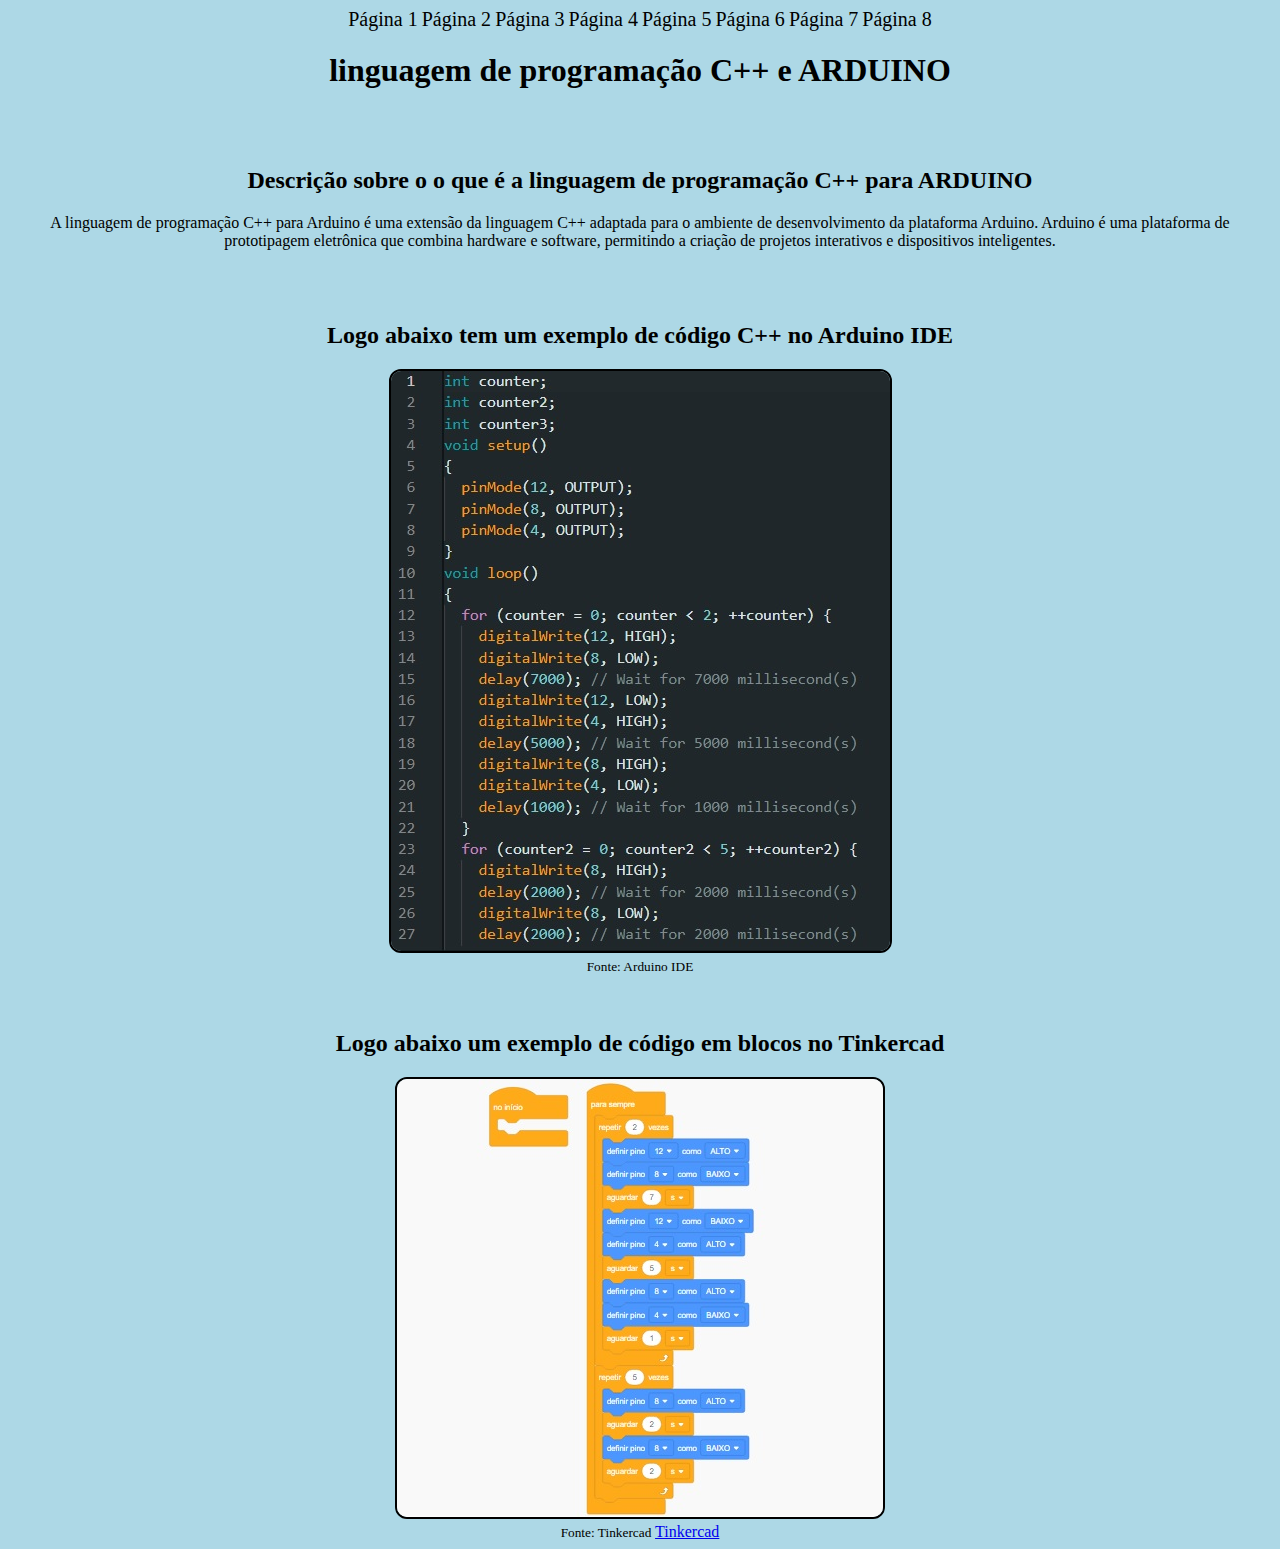
<file: index.html>
<!DOCTYPE html>
<html lang="pt-BR">
<head>
    <meta charset="UTF-8">
    <meta name="viewport" content="width=device-width, initial-scale=1.0">
    <link rel="stylesheet" href="style.css">
    <title>Página 1</title>
</head>
<body>
    <nav>
        <a href="./index.html">Página 1</a>
        <a href="./tinkercad.html">Página 2</a>
        <a href="./arduino.html">Página 3</a>
        <a href="./semafaroduplo.html">Página 4</a>
        <a href="./semafaroduploarduino.html">Página 5</a>
        <a href="./contadorcrescente.html">Página 6</a>
        <a href="./contadordecrescente.html">Página 7</a>
        <a href="./contadorsemaforoduplo.html">Página 8</a>
    </nav>
    <h1>linguagem de programação C++ e ARDUINO</h1>
    <br>
    <br>
    <h2>Descrição sobre o o que é a linguagem de programação C++ para ARDUINO</h2>
    <p>A linguagem de programação C++ para Arduino é uma extensão da linguagem C++ adaptada para o ambiente de desenvolvimento da plataforma Arduino. Arduino é uma plataforma de prototipagem eletrônica que combina hardware e software, permitindo a criação de projetos interativos e dispositivos inteligentes.</p>
    <br>
    <br>
    <h2>Logo abaixo tem um exemplo de código C++ no Arduino IDE</h2>
    <div>
        <img src="codigoc++noarduino.jpg" alt="imagem de um codigo c++ no arduino">
        <br>
        <small>Fonte: Arduino IDE</small>
    </div>
    <br>
    <br>
    <h2>Logo abaixo um exemplo de código em blocos no Tinkercad</h2>
    <div>
        <img src="codigoembloco.jpg" alt="imagem de um codio em formato de bloco no tinkercad">
        <br>
        <small>Fonte: Tinkercad</small>
        <a href="https://www.tinkercad.com/things/iuxQesx5mZq-glorious-maimu-bruticus/editel?returnTo=https%3A%2F%2Fwww.tinkercad.com%2Fdashboard">Tinkercad</a>
    </div>
</body>
</html>
</file>
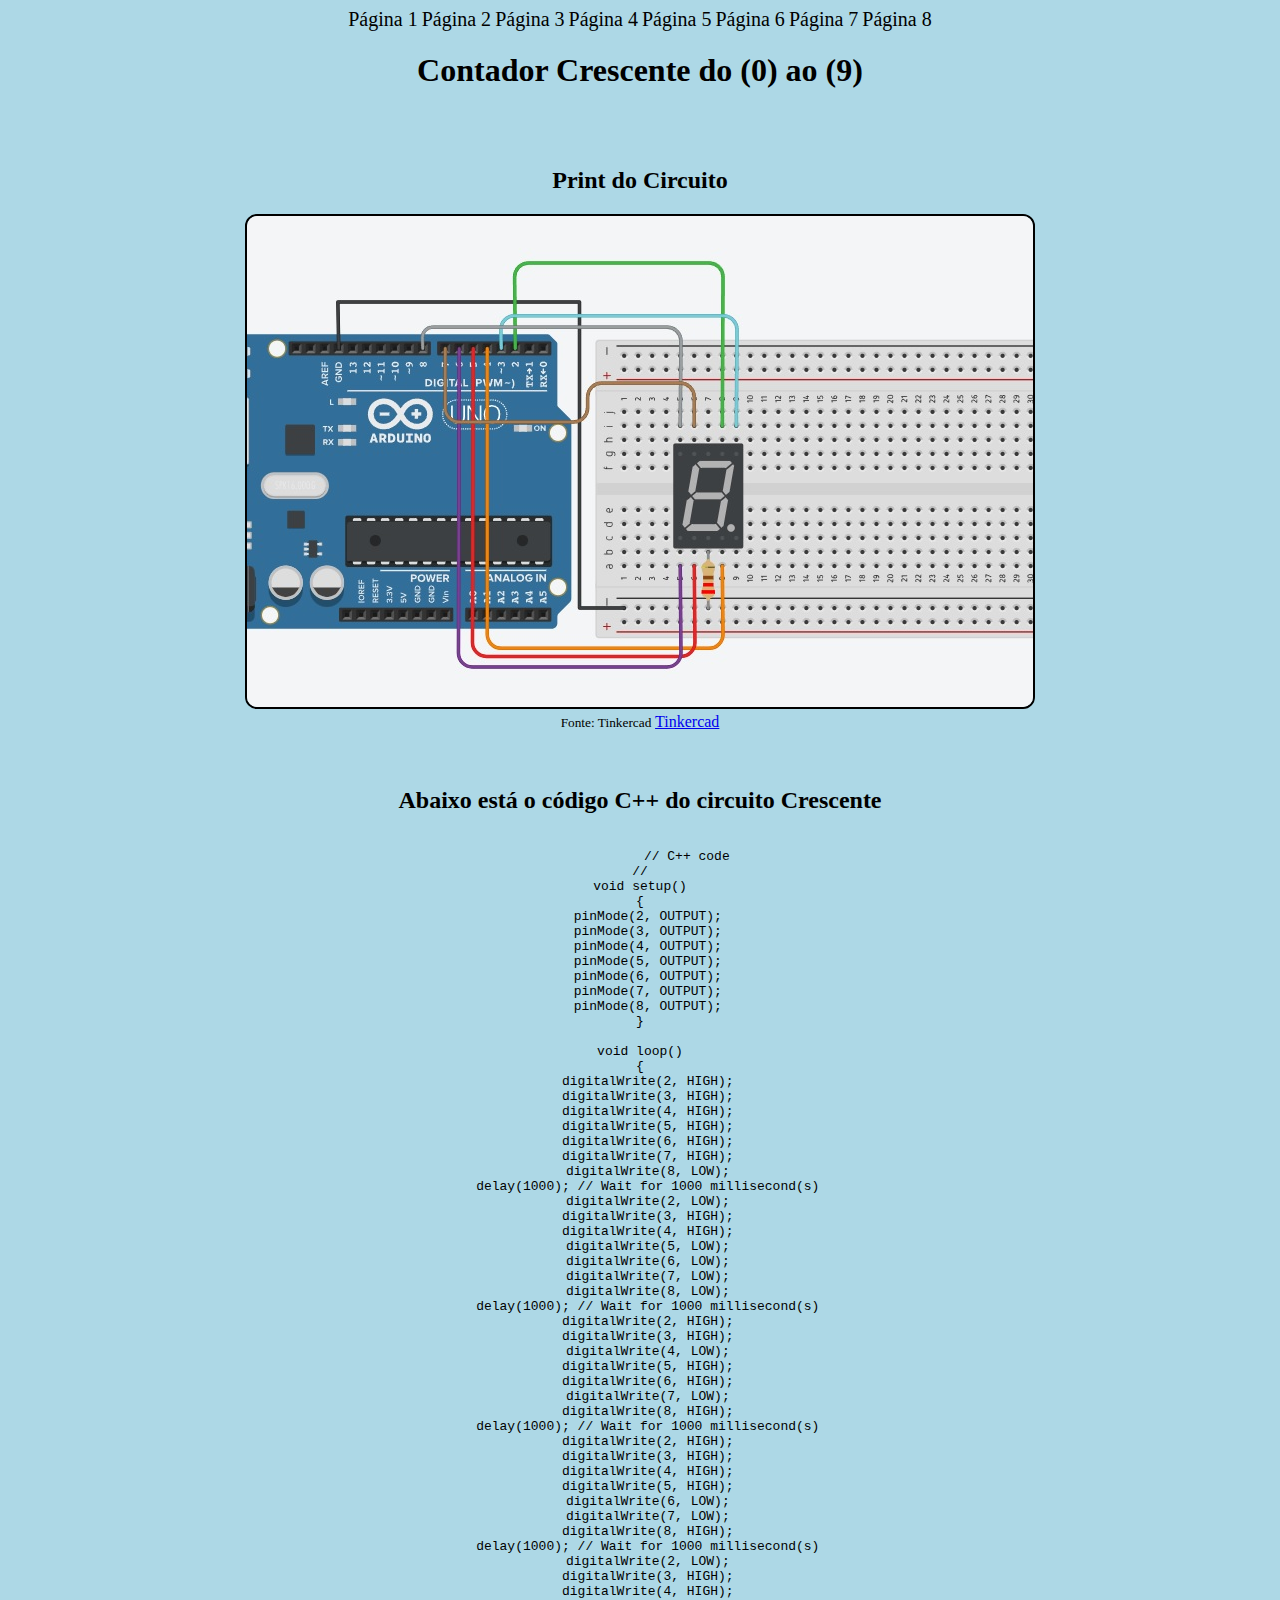
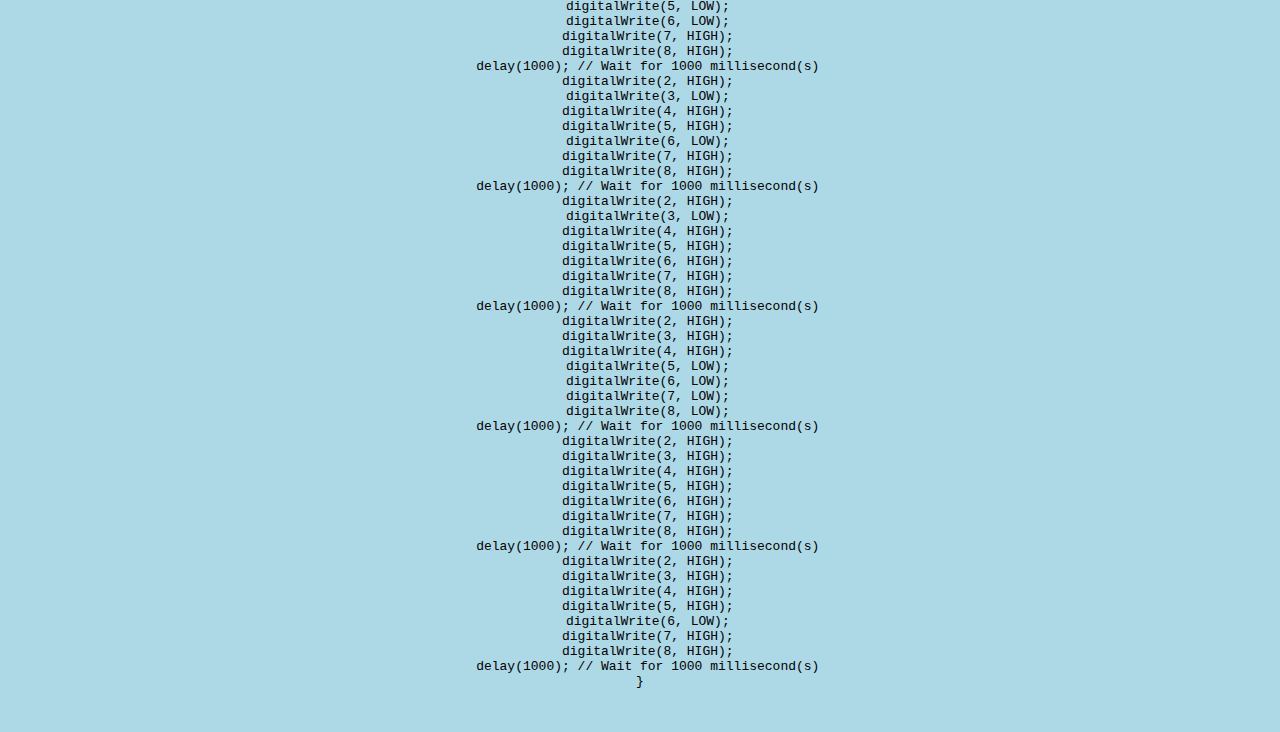
<file: contadorcrescente.html>
<!DOCTYPE html>
<html lang="pt-BR">
<head>
    <meta charset="UTF-8">
    <meta name="viewport" content="width=device-width, initial-scale=1.0">
    <link rel="stylesheet" href="style.css">
    <title>Página 6</title>
</head>
<body>
    <nav>
        <a href="./index.html">Página 1</a>
        <a href="./tinkercad.html">Página 2</a>
        <a href="./arduino.html">Página 3</a>
        <a href="./semafaroduplo.html">Página 4</a>
        <a href="./semafaroduploarduino.html">Página 5</a>
        <a href="./contadorcrescente.html">Página 6</a>
        <a href="./contadordecrescente.html">Página 7</a>
        <a href="./contadorsemaforoduplo.html">Página 8</a>
    </nav>
    <h1>Contador Crescente do (0) ao (9)</h1>
    <br>
    <br>
    <h2>Print do Circuito</h2>
    <div>
        <img src="circuitocrescente.jpg" alt="imagem do circuito Crescente">
        <br>
        <small>Fonte: Tinkercad</small>
        <a href="https://www.tinkercad.com/things/bMoLBHEgnsJ-contador-do-1-ao-9-/editel?returnTo=https%3A%2F%2Fwww.tinkercad.com%2Fdashboard%2Fdesigns%2Fcircuits">Tinkercad</a>
    </div>
    <br>
    <br>
    <h2>Abaixo está o código C++ do circuito Crescente</h2>
    <pre>
        <code>
            // C++ code
//
void setup()
{
  pinMode(2, OUTPUT);
  pinMode(3, OUTPUT);
  pinMode(4, OUTPUT);
  pinMode(5, OUTPUT);
  pinMode(6, OUTPUT);
  pinMode(7, OUTPUT);
  pinMode(8, OUTPUT);
}

void loop()
{
  digitalWrite(2, HIGH);
  digitalWrite(3, HIGH);
  digitalWrite(4, HIGH);
  digitalWrite(5, HIGH);
  digitalWrite(6, HIGH);
  digitalWrite(7, HIGH);
  digitalWrite(8, LOW);
  delay(1000); // Wait for 1000 millisecond(s)
  digitalWrite(2, LOW);
  digitalWrite(3, HIGH);
  digitalWrite(4, HIGH);
  digitalWrite(5, LOW);
  digitalWrite(6, LOW);
  digitalWrite(7, LOW);
  digitalWrite(8, LOW);
  delay(1000); // Wait for 1000 millisecond(s)
  digitalWrite(2, HIGH);
  digitalWrite(3, HIGH);
  digitalWrite(4, LOW);
  digitalWrite(5, HIGH);
  digitalWrite(6, HIGH);
  digitalWrite(7, LOW);
  digitalWrite(8, HIGH);
  delay(1000); // Wait for 1000 millisecond(s)
  digitalWrite(2, HIGH);
  digitalWrite(3, HIGH);
  digitalWrite(4, HIGH);
  digitalWrite(5, HIGH);
  digitalWrite(6, LOW);
  digitalWrite(7, LOW);
  digitalWrite(8, HIGH);
  delay(1000); // Wait for 1000 millisecond(s)
  digitalWrite(2, LOW);
  digitalWrite(3, HIGH);
  digitalWrite(4, HIGH);
  digitalWrite(5, LOW);
  digitalWrite(6, LOW);
  digitalWrite(7, HIGH);
  digitalWrite(8, HIGH);
  delay(1000); // Wait for 1000 millisecond(s)
  digitalWrite(2, HIGH);
  digitalWrite(3, LOW);
  digitalWrite(4, HIGH);
  digitalWrite(5, HIGH);
  digitalWrite(6, LOW);
  digitalWrite(7, HIGH);
  digitalWrite(8, HIGH);
  delay(1000); // Wait for 1000 millisecond(s)
  digitalWrite(2, HIGH);
  digitalWrite(3, LOW);
  digitalWrite(4, HIGH);
  digitalWrite(5, HIGH);
  digitalWrite(6, HIGH);
  digitalWrite(7, HIGH);
  digitalWrite(8, HIGH);
  delay(1000); // Wait for 1000 millisecond(s)
  digitalWrite(2, HIGH);
  digitalWrite(3, HIGH);
  digitalWrite(4, HIGH);
  digitalWrite(5, LOW);
  digitalWrite(6, LOW);
  digitalWrite(7, LOW);
  digitalWrite(8, LOW);
  delay(1000); // Wait for 1000 millisecond(s)
  digitalWrite(2, HIGH);
  digitalWrite(3, HIGH);
  digitalWrite(4, HIGH);
  digitalWrite(5, HIGH);
  digitalWrite(6, HIGH);
  digitalWrite(7, HIGH);
  digitalWrite(8, HIGH);
  delay(1000); // Wait for 1000 millisecond(s)
  digitalWrite(2, HIGH);
  digitalWrite(3, HIGH);
  digitalWrite(4, HIGH);
  digitalWrite(5, HIGH);
  digitalWrite(6, LOW);
  digitalWrite(7, HIGH);
  digitalWrite(8, HIGH);
  delay(1000); // Wait for 1000 millisecond(s)
}
        </code>
    </pre>
    
</body>
</html>
</file>
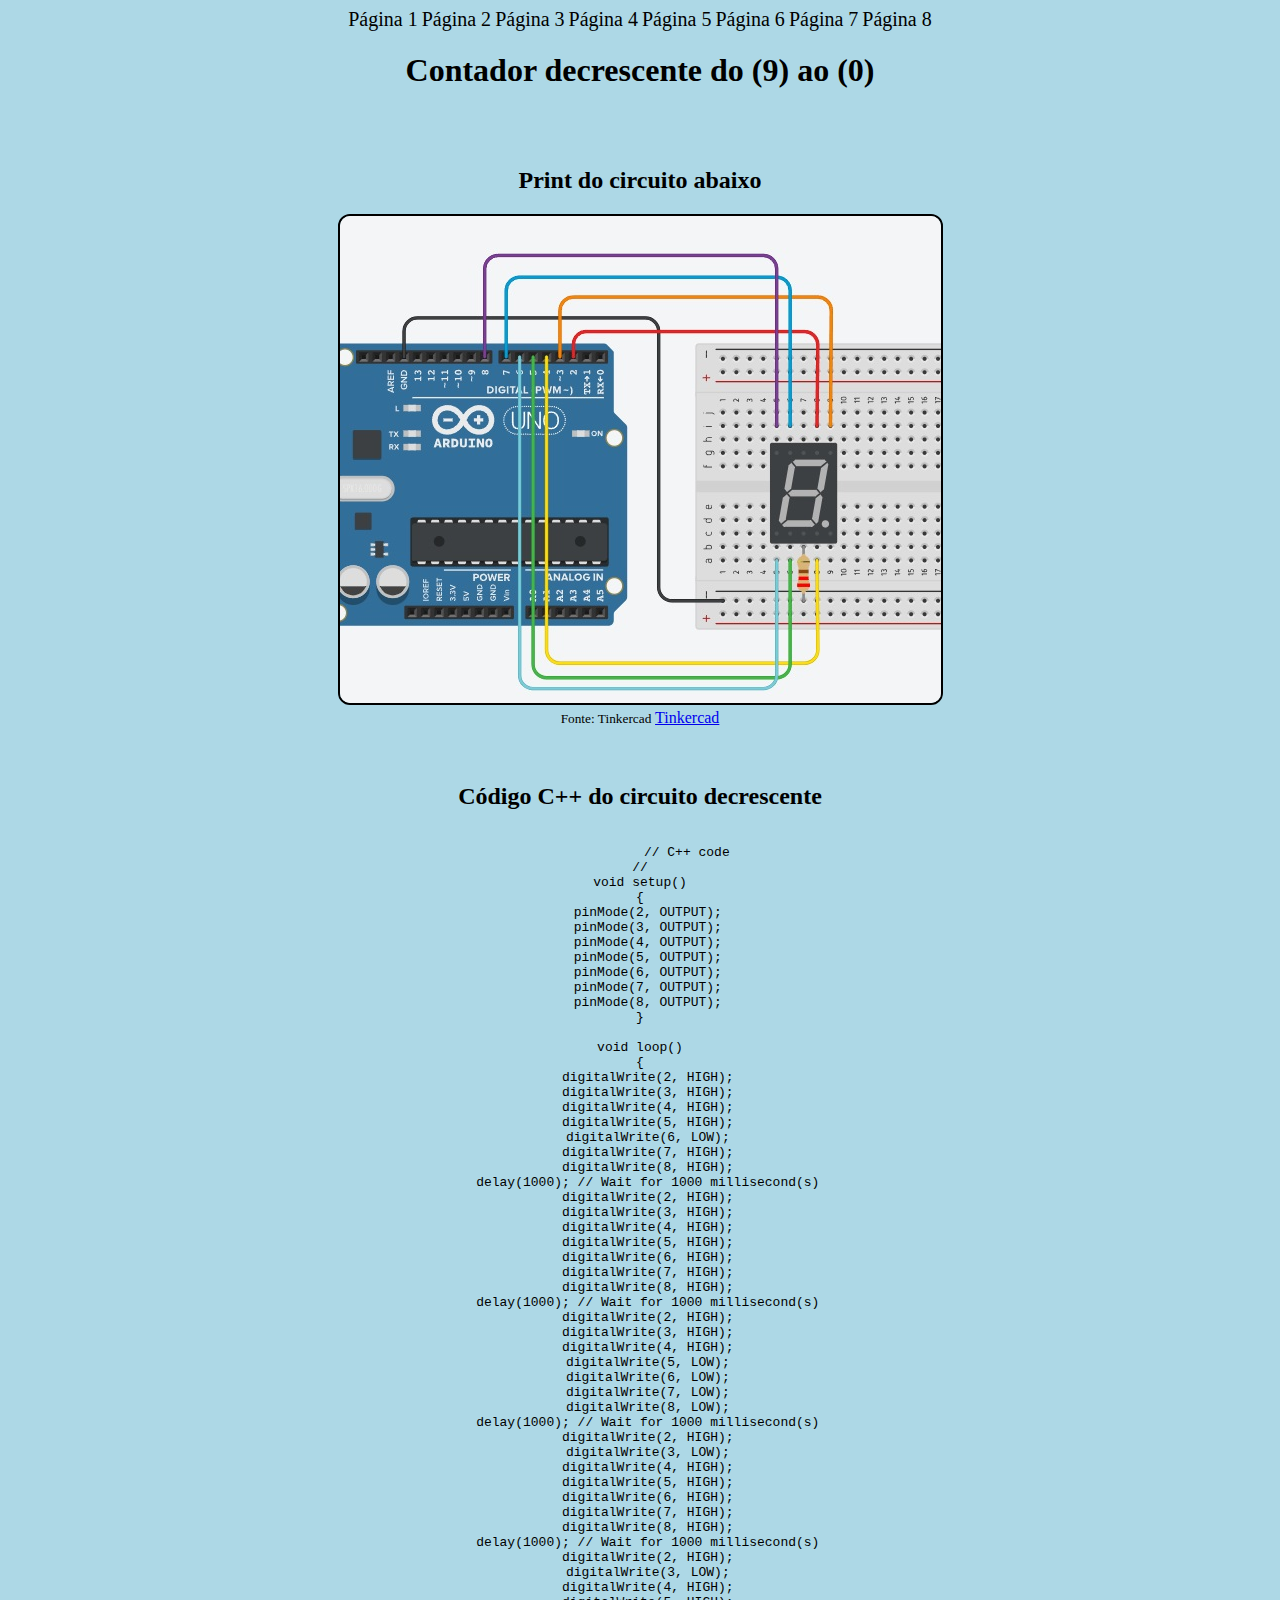
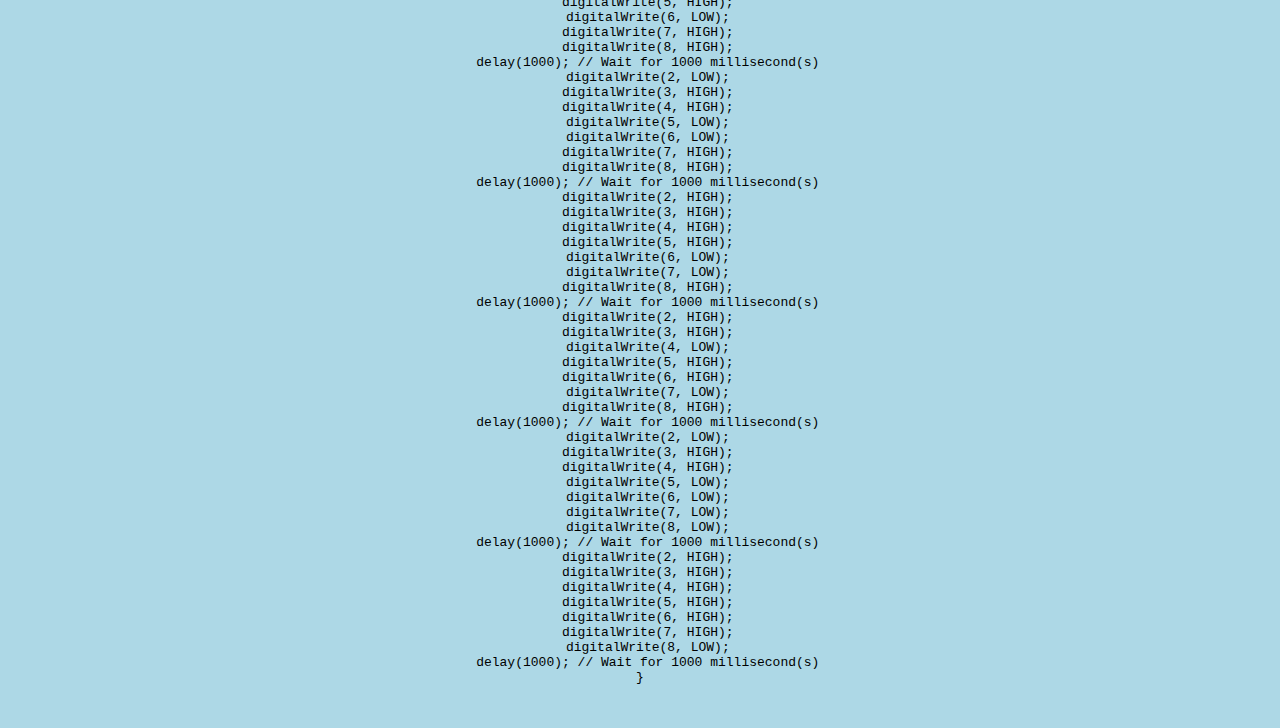
<file: contadordecrescente.html>
<!DOCTYPE html>
<html lang="pt-BR">
<head>
    <meta charset="UTF-8">
    <meta name="viewport" content="width=device-width, initial-scale=1.0">
    <link rel="stylesheet" href="style.css">
    <title>Página 7</title>
</head>
<body>
    <nav>
        <a href="./index.html">Página 1</a>
        <a href="./tinkercad.html">Página 2</a>
        <a href="./arduino.html">Página 3</a>
        <a href="./semafaroduplo.html">Página 4</a>
        <a href="./semafaroduploarduino.html">Página 5</a>
        <a href="./contadorcrescente.html">Página 6</a>
        <a href="./contadordecrescente.html">Página 7</a>
        <a href="./contadorsemaforoduplo.html">Página 8</a>
    </nav>
    <h1>Contador decrescente do (9) ao (0)</h1>
    <br>
    <br>
    <h2>Print do circuito abaixo</h2>
    <div>
        <img src="circuitodecrescente.jpg" alt="imagem do circuito decrescente">
        <br>
        <small>Fonte: Tinkercad</small>
        <a href="https://www.tinkercad.com/things/8UF1cisC2hP-contador-do-9-ao-1/editel?returnTo=https%3A%2F%2Fwww.tinkercad.com%2Fdashboard%2Fdesigns%2Fcircuits">Tinkercad</a>
    </div>
    <br>
    <br>
    <h2>Código C++ do circuito decrescente</h2>
    <pre>
        <code>
            // C++ code
//
void setup()
{
  pinMode(2, OUTPUT);
  pinMode(3, OUTPUT);
  pinMode(4, OUTPUT);
  pinMode(5, OUTPUT);
  pinMode(6, OUTPUT);
  pinMode(7, OUTPUT);
  pinMode(8, OUTPUT);
}

void loop()
{
  digitalWrite(2, HIGH);
  digitalWrite(3, HIGH);
  digitalWrite(4, HIGH);
  digitalWrite(5, HIGH);
  digitalWrite(6, LOW);
  digitalWrite(7, HIGH);
  digitalWrite(8, HIGH);
  delay(1000); // Wait for 1000 millisecond(s)
  digitalWrite(2, HIGH);
  digitalWrite(3, HIGH);
  digitalWrite(4, HIGH);
  digitalWrite(5, HIGH);
  digitalWrite(6, HIGH);
  digitalWrite(7, HIGH);
  digitalWrite(8, HIGH);
  delay(1000); // Wait for 1000 millisecond(s)
  digitalWrite(2, HIGH);
  digitalWrite(3, HIGH);
  digitalWrite(4, HIGH);
  digitalWrite(5, LOW);
  digitalWrite(6, LOW);
  digitalWrite(7, LOW);
  digitalWrite(8, LOW);
  delay(1000); // Wait for 1000 millisecond(s)
  digitalWrite(2, HIGH);
  digitalWrite(3, LOW);
  digitalWrite(4, HIGH);
  digitalWrite(5, HIGH);
  digitalWrite(6, HIGH);
  digitalWrite(7, HIGH);
  digitalWrite(8, HIGH);
  delay(1000); // Wait for 1000 millisecond(s)
  digitalWrite(2, HIGH);
  digitalWrite(3, LOW);
  digitalWrite(4, HIGH);
  digitalWrite(5, HIGH);
  digitalWrite(6, LOW);
  digitalWrite(7, HIGH);
  digitalWrite(8, HIGH);
  delay(1000); // Wait for 1000 millisecond(s)
  digitalWrite(2, LOW);
  digitalWrite(3, HIGH);
  digitalWrite(4, HIGH);
  digitalWrite(5, LOW);
  digitalWrite(6, LOW);
  digitalWrite(7, HIGH);
  digitalWrite(8, HIGH);
  delay(1000); // Wait for 1000 millisecond(s)
  digitalWrite(2, HIGH);
  digitalWrite(3, HIGH);
  digitalWrite(4, HIGH);
  digitalWrite(5, HIGH);
  digitalWrite(6, LOW);
  digitalWrite(7, LOW);
  digitalWrite(8, HIGH);
  delay(1000); // Wait for 1000 millisecond(s)
  digitalWrite(2, HIGH);
  digitalWrite(3, HIGH);
  digitalWrite(4, LOW);
  digitalWrite(5, HIGH);
  digitalWrite(6, HIGH);
  digitalWrite(7, LOW);
  digitalWrite(8, HIGH);
  delay(1000); // Wait for 1000 millisecond(s)
  digitalWrite(2, LOW);
  digitalWrite(3, HIGH);
  digitalWrite(4, HIGH);
  digitalWrite(5, LOW);
  digitalWrite(6, LOW);
  digitalWrite(7, LOW);
  digitalWrite(8, LOW);
  delay(1000); // Wait for 1000 millisecond(s)
  digitalWrite(2, HIGH);
  digitalWrite(3, HIGH);
  digitalWrite(4, HIGH);
  digitalWrite(5, HIGH);
  digitalWrite(6, HIGH);
  digitalWrite(7, HIGH);
  digitalWrite(8, LOW);
  delay(1000); // Wait for 1000 millisecond(s)
}
        </code>
    </pre>
</body>
</html>
</file>
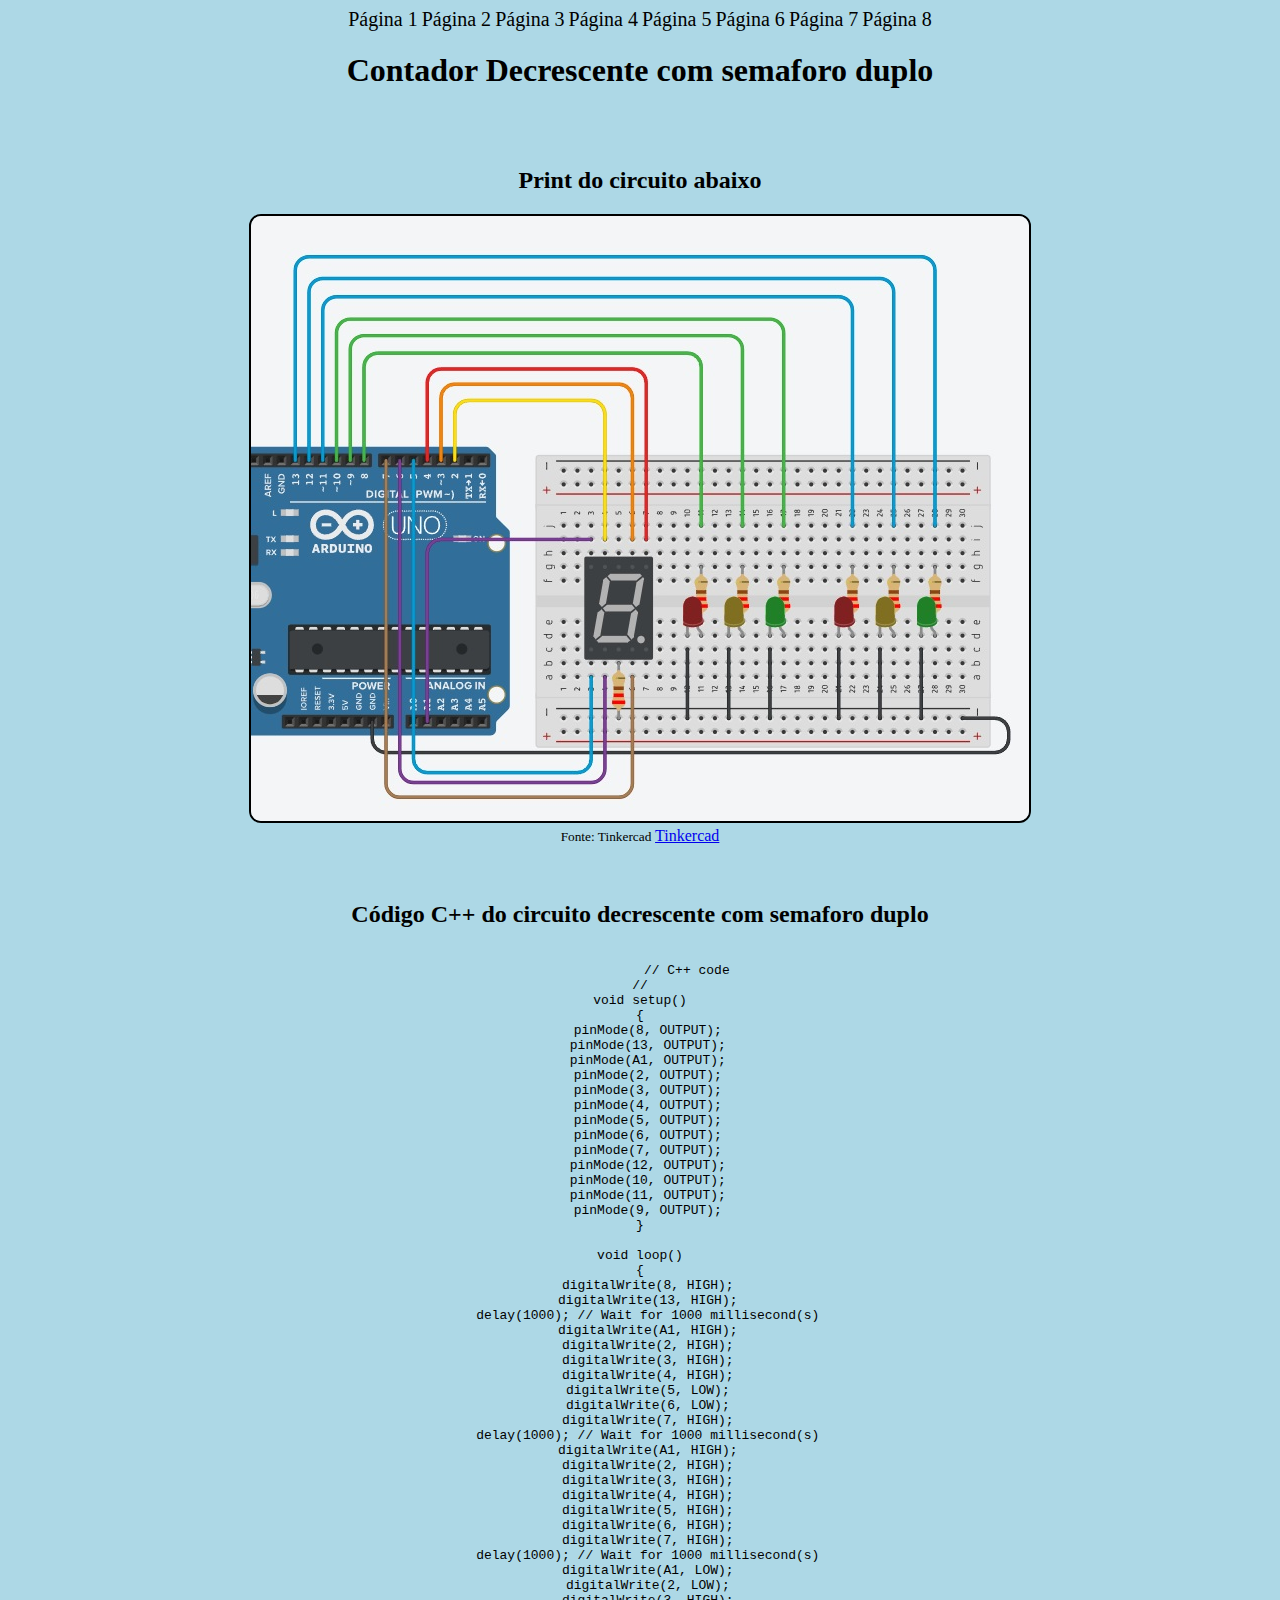
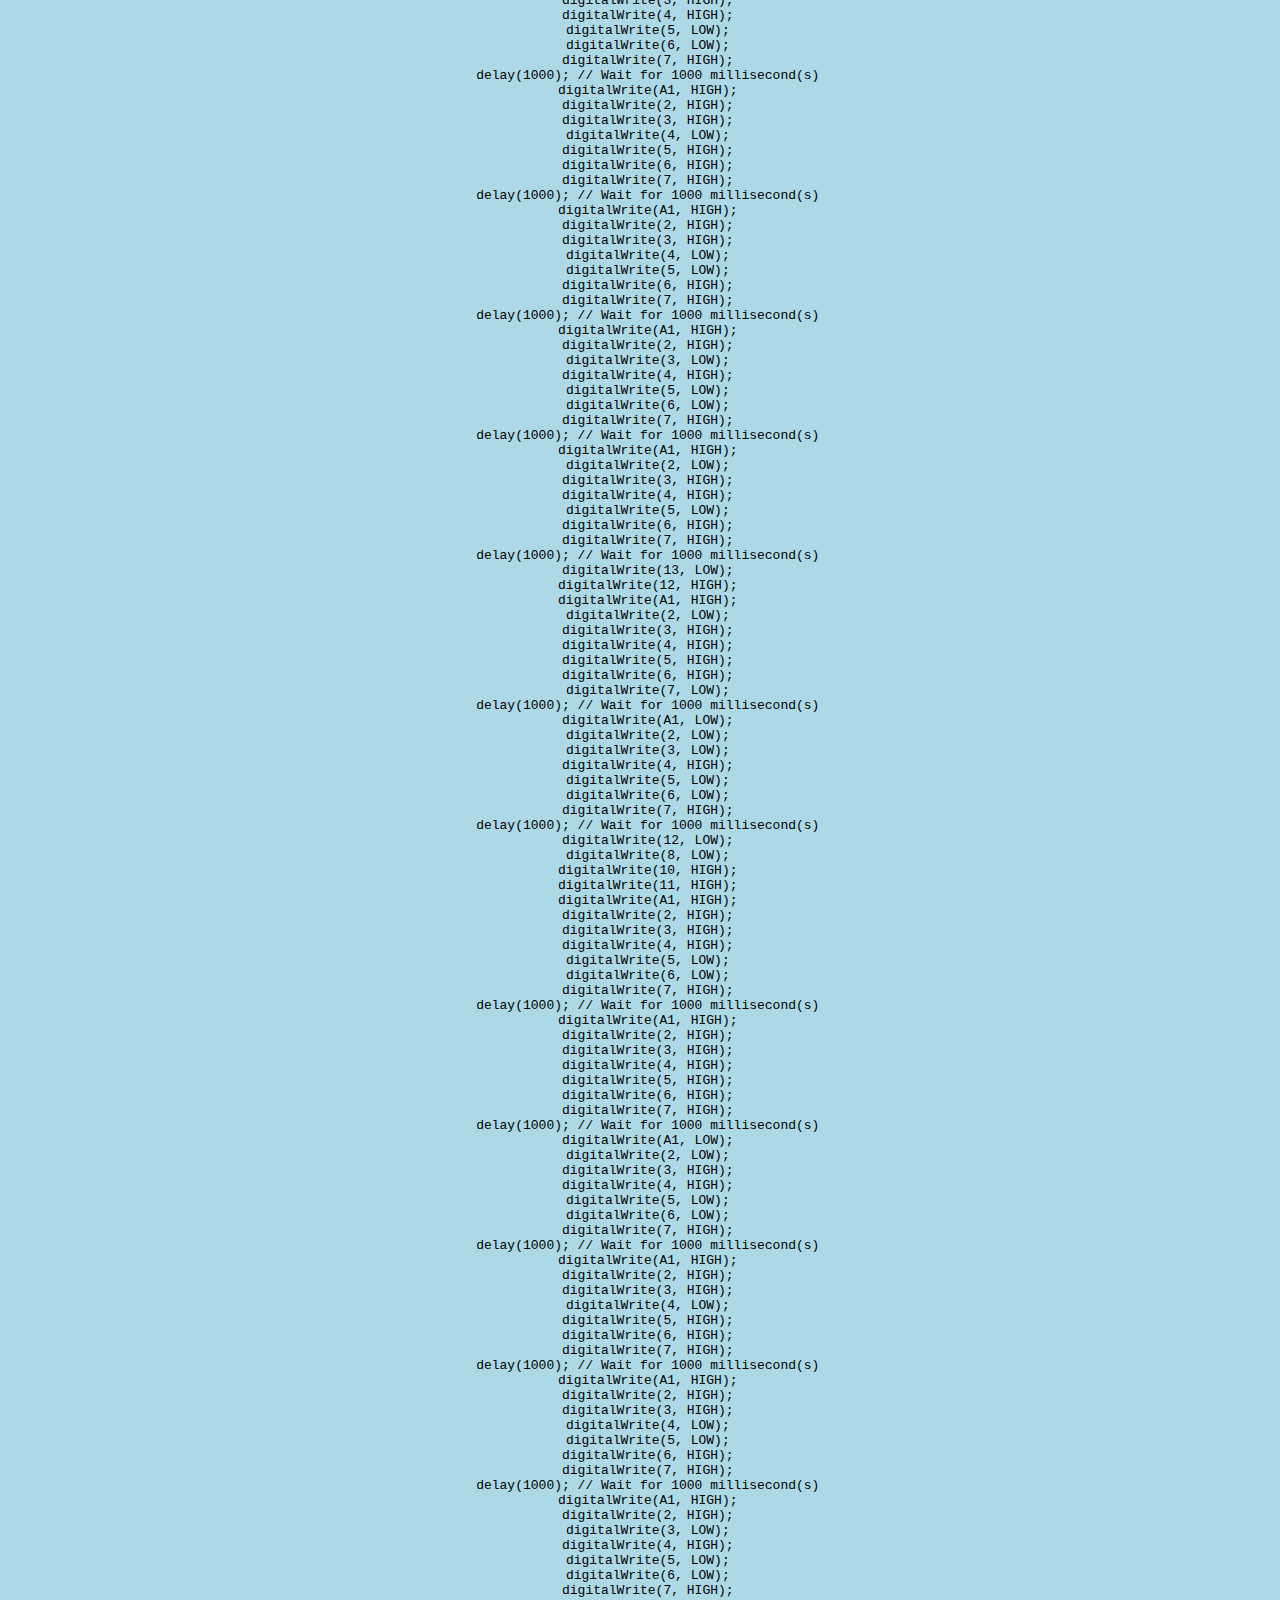
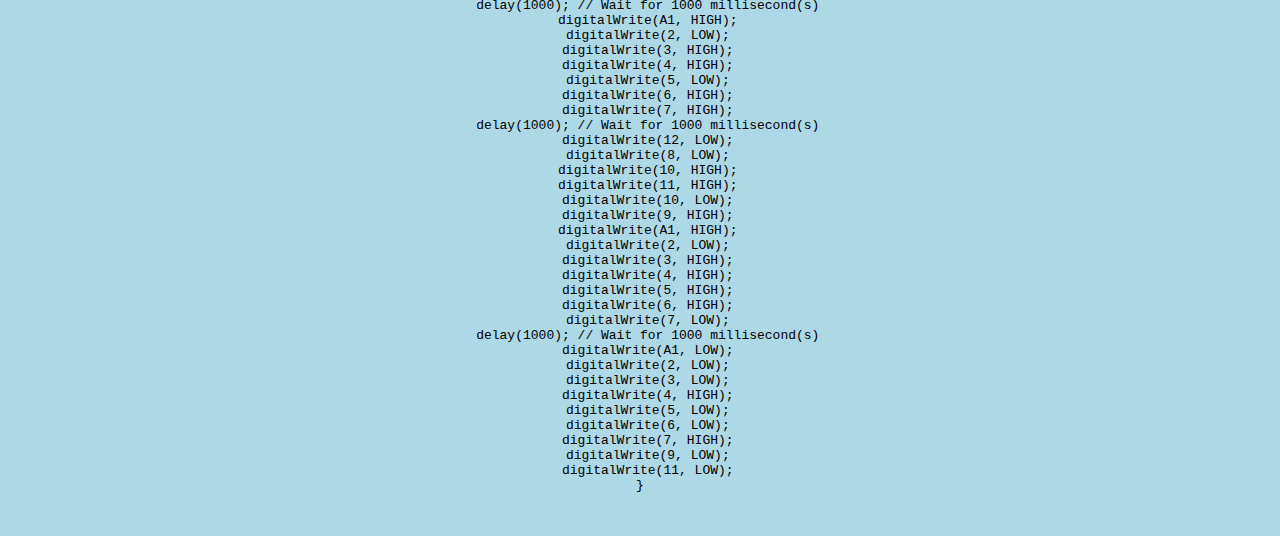
<file: contadorsemaforoduplo.html>
<!DOCTYPE html>
<html lang="pt-BR">
<head>
    <meta charset="UTF-8">
    <meta name="viewport" content="width=device-width, initial-scale=1.0">
    <link rel="stylesheet" href="style.css">
    <title>Página 8</title>
</head>
<body>
    <nav>
        <a href="./index.html">Página 1</a>
        <a href="./tinkercad.html">Página 2</a>
        <a href="./arduino.html">Página 3</a>
        <a href="./semafaroduplo.html">Página 4</a>
        <a href="./semafaroduploarduino.html">Página 5</a>
        <a href="./contadorcrescente.html">Página 6</a>
        <a href="./contadordecrescente.html">Página 7</a>
        <a href="./contadorsemaforoduplo.html">Página 8</a>
    </nav>
    <h1>Contador Decrescente com semaforo duplo</h1>
    <br>
    <br>
    <h2>Print do circuito abaixo</h2>
    <div>
        <img src="contadorsemafaroduplo.jpg" alt="imagem do circuito do semaforo duplo">
        <br>
        <small>Fonte: Tinkercad</small>
        <a href="https://www.tinkercad.com/things/6LruZQdE3NQ-sizzling-leelo/editel?returnTo=https%3A%2F%2Fwww.tinkercad.com%2Fdashboard%2Fdesigns%2Fcircuits">Tinkercad</a>
    </div>
    <br>
    <br>
    <h2>Código C++ do circuito decrescente com semaforo duplo</h2>
    <pre>
        <code>
            // C++ code
//
void setup()
{
  pinMode(8, OUTPUT);
  pinMode(13, OUTPUT);
  pinMode(A1, OUTPUT);
  pinMode(2, OUTPUT);
  pinMode(3, OUTPUT);
  pinMode(4, OUTPUT);
  pinMode(5, OUTPUT);
  pinMode(6, OUTPUT);
  pinMode(7, OUTPUT);
  pinMode(12, OUTPUT);
  pinMode(10, OUTPUT);
  pinMode(11, OUTPUT);
  pinMode(9, OUTPUT);
}

void loop()
{
  digitalWrite(8, HIGH);
  digitalWrite(13, HIGH);
  delay(1000); // Wait for 1000 millisecond(s)
  digitalWrite(A1, HIGH);
  digitalWrite(2, HIGH);
  digitalWrite(3, HIGH);
  digitalWrite(4, HIGH);
  digitalWrite(5, LOW);
  digitalWrite(6, LOW);
  digitalWrite(7, HIGH);
  delay(1000); // Wait for 1000 millisecond(s)
  digitalWrite(A1, HIGH);
  digitalWrite(2, HIGH);
  digitalWrite(3, HIGH);
  digitalWrite(4, HIGH);
  digitalWrite(5, HIGH);
  digitalWrite(6, HIGH);
  digitalWrite(7, HIGH);
  delay(1000); // Wait for 1000 millisecond(s)
  digitalWrite(A1, LOW);
  digitalWrite(2, LOW);
  digitalWrite(3, HIGH);
  digitalWrite(4, HIGH);
  digitalWrite(5, LOW);
  digitalWrite(6, LOW);
  digitalWrite(7, HIGH);
  delay(1000); // Wait for 1000 millisecond(s)
  digitalWrite(A1, HIGH);
  digitalWrite(2, HIGH);
  digitalWrite(3, HIGH);
  digitalWrite(4, LOW);
  digitalWrite(5, HIGH);
  digitalWrite(6, HIGH);
  digitalWrite(7, HIGH);
  delay(1000); // Wait for 1000 millisecond(s)
  digitalWrite(A1, HIGH);
  digitalWrite(2, HIGH);
  digitalWrite(3, HIGH);
  digitalWrite(4, LOW);
  digitalWrite(5, LOW);
  digitalWrite(6, HIGH);
  digitalWrite(7, HIGH);
  delay(1000); // Wait for 1000 millisecond(s)
  digitalWrite(A1, HIGH);
  digitalWrite(2, HIGH);
  digitalWrite(3, LOW);
  digitalWrite(4, HIGH);
  digitalWrite(5, LOW);
  digitalWrite(6, LOW);
  digitalWrite(7, HIGH);
  delay(1000); // Wait for 1000 millisecond(s)
  digitalWrite(A1, HIGH);
  digitalWrite(2, LOW);
  digitalWrite(3, HIGH);
  digitalWrite(4, HIGH);
  digitalWrite(5, LOW);
  digitalWrite(6, HIGH);
  digitalWrite(7, HIGH);
  delay(1000); // Wait for 1000 millisecond(s)
  digitalWrite(13, LOW);
  digitalWrite(12, HIGH);
  digitalWrite(A1, HIGH);
  digitalWrite(2, LOW);
  digitalWrite(3, HIGH);
  digitalWrite(4, HIGH);
  digitalWrite(5, HIGH);
  digitalWrite(6, HIGH);
  digitalWrite(7, LOW);
  delay(1000); // Wait for 1000 millisecond(s)
  digitalWrite(A1, LOW);
  digitalWrite(2, LOW);
  digitalWrite(3, LOW);
  digitalWrite(4, HIGH);
  digitalWrite(5, LOW);
  digitalWrite(6, LOW);
  digitalWrite(7, HIGH);
  delay(1000); // Wait for 1000 millisecond(s)
  digitalWrite(12, LOW);
  digitalWrite(8, LOW);
  digitalWrite(10, HIGH);
  digitalWrite(11, HIGH);
  digitalWrite(A1, HIGH);
  digitalWrite(2, HIGH);
  digitalWrite(3, HIGH);
  digitalWrite(4, HIGH);
  digitalWrite(5, LOW);
  digitalWrite(6, LOW);
  digitalWrite(7, HIGH);
  delay(1000); // Wait for 1000 millisecond(s)
  digitalWrite(A1, HIGH);
  digitalWrite(2, HIGH);
  digitalWrite(3, HIGH);
  digitalWrite(4, HIGH);
  digitalWrite(5, HIGH);
  digitalWrite(6, HIGH);
  digitalWrite(7, HIGH);
  delay(1000); // Wait for 1000 millisecond(s)
  digitalWrite(A1, LOW);
  digitalWrite(2, LOW);
  digitalWrite(3, HIGH);
  digitalWrite(4, HIGH);
  digitalWrite(5, LOW);
  digitalWrite(6, LOW);
  digitalWrite(7, HIGH);
  delay(1000); // Wait for 1000 millisecond(s)
  digitalWrite(A1, HIGH);
  digitalWrite(2, HIGH);
  digitalWrite(3, HIGH);
  digitalWrite(4, LOW);
  digitalWrite(5, HIGH);
  digitalWrite(6, HIGH);
  digitalWrite(7, HIGH);
  delay(1000); // Wait for 1000 millisecond(s)
  digitalWrite(A1, HIGH);
  digitalWrite(2, HIGH);
  digitalWrite(3, HIGH);
  digitalWrite(4, LOW);
  digitalWrite(5, LOW);
  digitalWrite(6, HIGH);
  digitalWrite(7, HIGH);
  delay(1000); // Wait for 1000 millisecond(s)
  digitalWrite(A1, HIGH);
  digitalWrite(2, HIGH);
  digitalWrite(3, LOW);
  digitalWrite(4, HIGH);
  digitalWrite(5, LOW);
  digitalWrite(6, LOW);
  digitalWrite(7, HIGH);
  delay(1000); // Wait for 1000 millisecond(s)
  digitalWrite(A1, HIGH);
  digitalWrite(2, LOW);
  digitalWrite(3, HIGH);
  digitalWrite(4, HIGH);
  digitalWrite(5, LOW);
  digitalWrite(6, HIGH);
  digitalWrite(7, HIGH);
  delay(1000); // Wait for 1000 millisecond(s)
  digitalWrite(12, LOW);
  digitalWrite(8, LOW);
  digitalWrite(10, HIGH);
  digitalWrite(11, HIGH);
  digitalWrite(10, LOW);
  digitalWrite(9, HIGH);
  digitalWrite(A1, HIGH);
  digitalWrite(2, LOW);
  digitalWrite(3, HIGH);
  digitalWrite(4, HIGH);
  digitalWrite(5, HIGH);
  digitalWrite(6, HIGH);
  digitalWrite(7, LOW);
  delay(1000); // Wait for 1000 millisecond(s)
  digitalWrite(A1, LOW);
  digitalWrite(2, LOW);
  digitalWrite(3, LOW);
  digitalWrite(4, HIGH);
  digitalWrite(5, LOW);
  digitalWrite(6, LOW);
  digitalWrite(7, HIGH);
  digitalWrite(9, LOW);
  digitalWrite(11, LOW);
}
        </code>
    </pre>
    
</body>
</html>
</file>
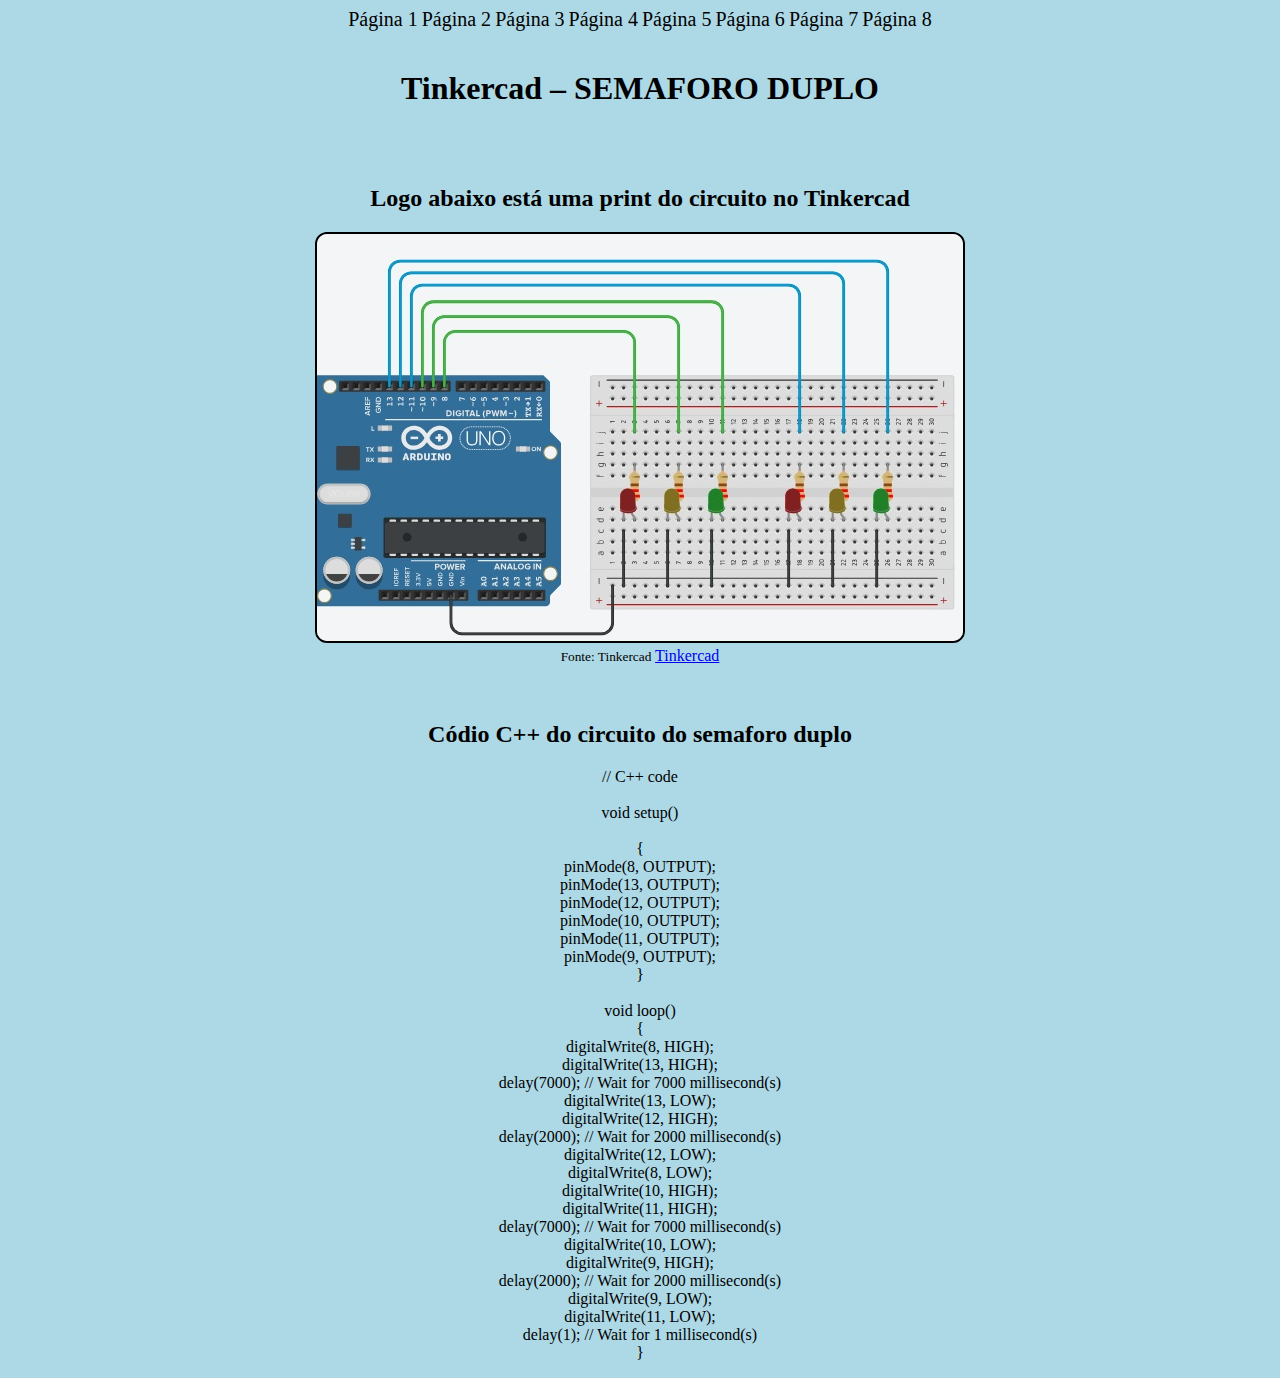
<file: semafaroduplo.html>
<!DOCTYPE html>
<html lang="pt-BR">
<head>
    <meta charset="UTF-8">
    <meta name="viewport" content="width=device-width, initial-scale=1.0">
    <link rel="stylesheet" href="style.css">
    <title>Página 4</title>
</head>
<body>
    <nav>
        <a href="./index.html">Página 1</a>
        <a href="./tinkercad.html">Página 2</a>
        <a href="./arduino.html">Página 3</a>
        <a href="./semafaroduplo.html">Página 4</a>
        <a href="./semafaroduploarduino.html">Página 5</a>
        <a href="./contadorcrescente.html">Página 6</a>
        <a href="./contadordecrescente.html">Página 7</a>
        <a href="./contadorsemaforoduplo.html">Página 8</a>
    </nav>
    <br>
    <h1>Tinkercad – SEMAFORO DUPLO</h1>
    <br>
    <br>
    <h2>Logo abaixo está uma print do circuito no Tinkercad</h2>
    <div>
        <img src="SemafaroDuploTkd.jpg" alt="imagem do circuito do semaforo duplo no tinkercad">
        <br>
        <small>Fonte: Tinkercad</small>
        <a href="https://www.tinkercad.com/things/3J4mU8nTgnG-bodacious-inari/editel?returnTo=https%3A%2F%2Fwww.tinkercad.com%2Fdashboard%2Fdesigns%2Fcircuits">Tinkercad</a>
    </div>
    <br>
    <br>
    <h2>Códio C++ do circuito do semaforo duplo</h2>
    <p>// C++ code
        <br>
        <br>
        void setup()
        <br>
        <br>
        {
            <br>
          pinMode(8, OUTPUT);
          <br>
          pinMode(13, OUTPUT);
          <br>
          pinMode(12, OUTPUT);
          <br>
          pinMode(10, OUTPUT);
          <br>
          pinMode(11, OUTPUT);
          <br>
          pinMode(9, OUTPUT);
          <br>
        }
        <br>
        <br>

        
        void loop()
        <br>
        {
            <br>
          digitalWrite(8, HIGH);
          <br>
          digitalWrite(13, HIGH);
          <br>
          delay(7000); // Wait for 7000 millisecond(s)
          <br>
          digitalWrite(13, LOW);
          <br>
          digitalWrite(12, HIGH);
          <br>
          delay(2000); // Wait for 2000 millisecond(s)
          <br>
          digitalWrite(12, LOW);
          <br>
          digitalWrite(8, LOW);
          <br>
          digitalWrite(10, HIGH);
          <br>
          digitalWrite(11, HIGH);
          <br>
          delay(7000); // Wait for 7000 millisecond(s)
          <br>
          digitalWrite(10, LOW);
          <br>
          digitalWrite(9, HIGH);
          <br>
          delay(2000); // Wait for 2000 millisecond(s)
          <br>
          digitalWrite(9, LOW);
          <br>
          digitalWrite(11, LOW);
          <br>
          delay(1); // Wait for 1 millisecond(s)
          <br>
        }
        <br>
    </p>
</body>
</html>
</file>
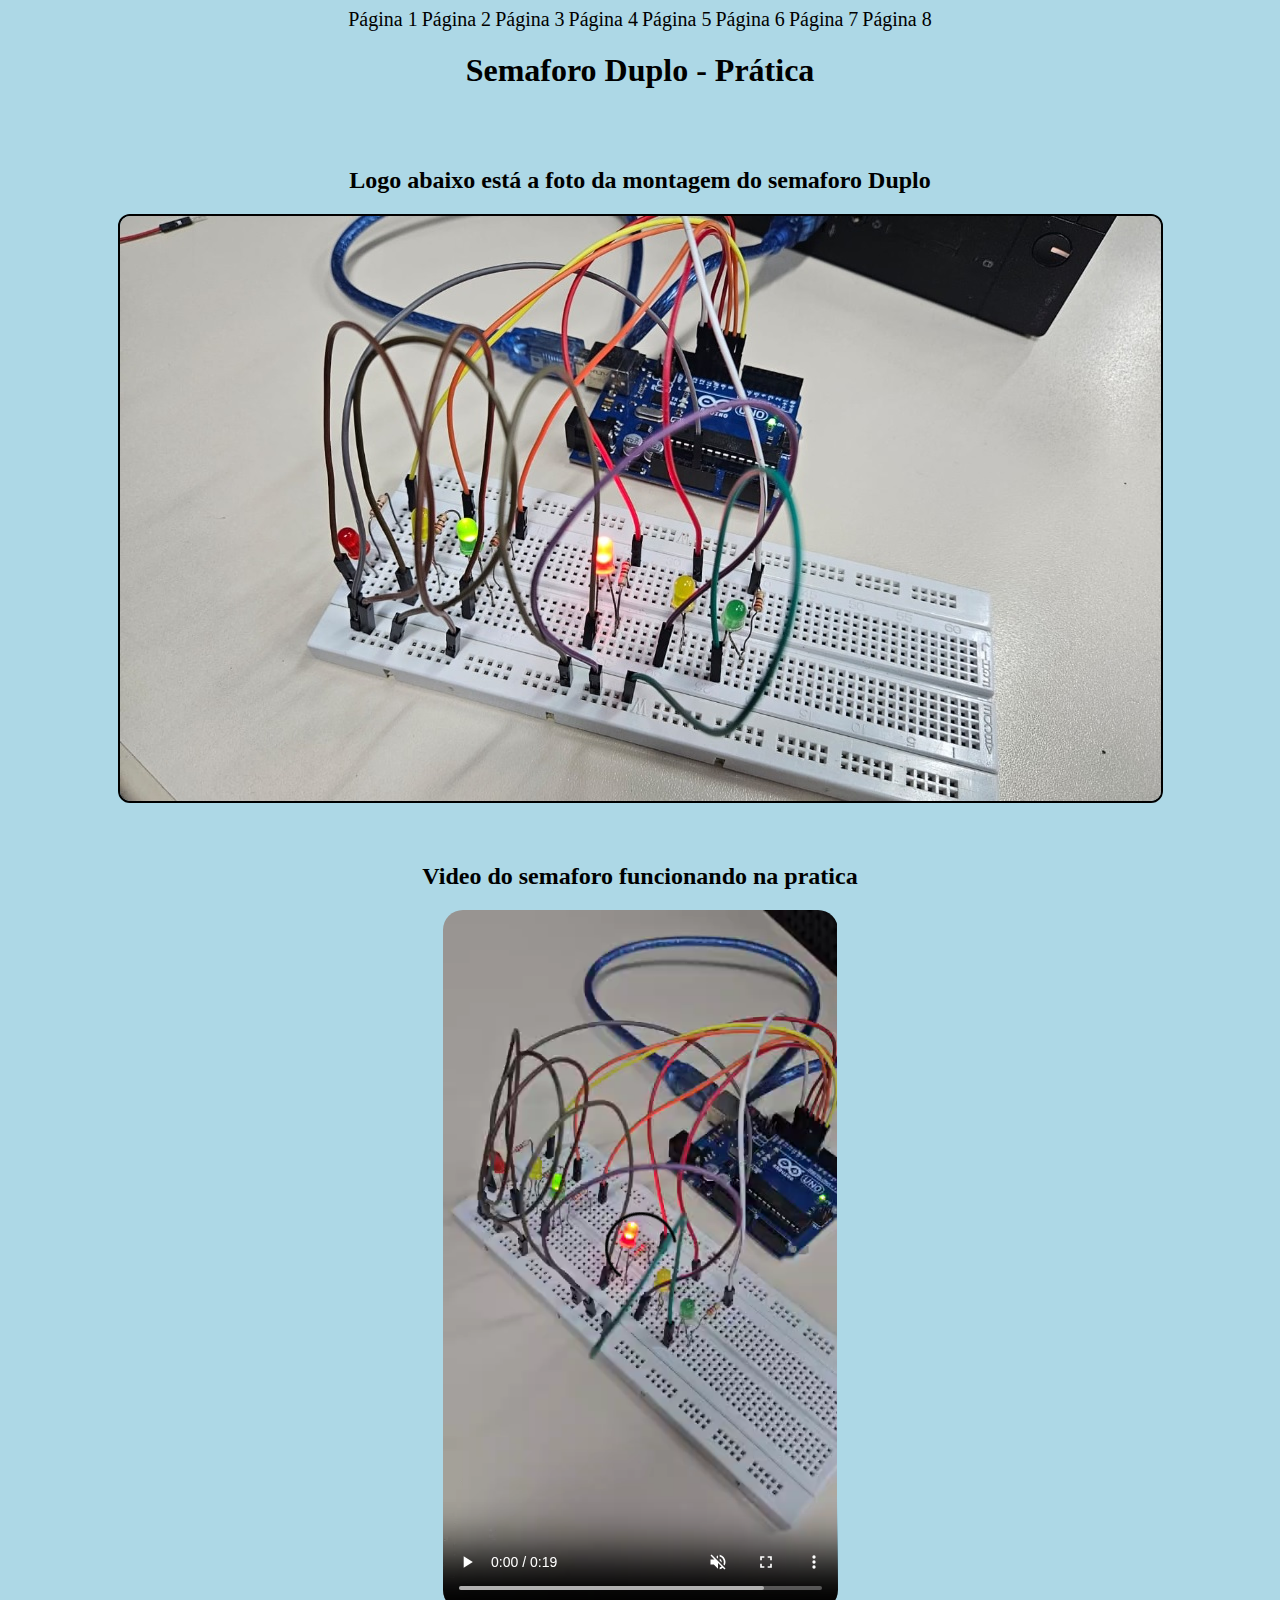
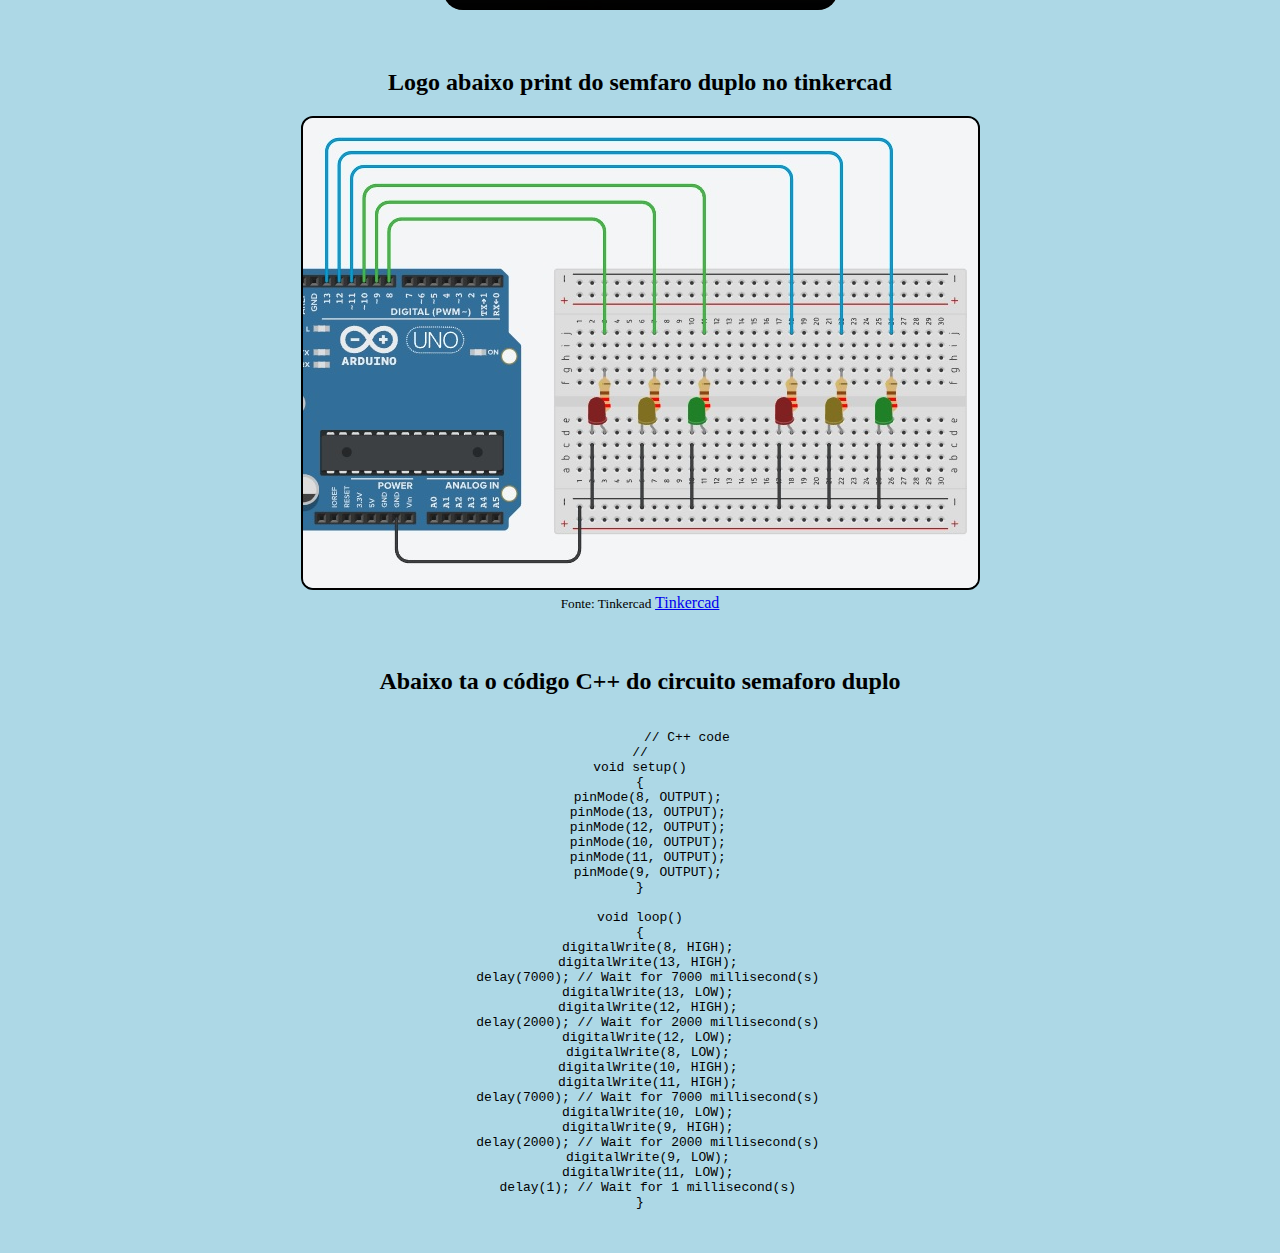
<file: semafaroduploarduino.html>
<!DOCTYPE html>
<html lang="pt-BR">
<head>
    <meta charset="UTF-8">
    <meta name="viewport" content="width=device-width, initial-scale=1.0">
    <link rel="stylesheet" href="style3.css">
    <title>Página 5</title>
</head>
<body>
    <nav>
        <a href="./index.html">Página 1</a>
        <a href="./tinkercad.html">Página 2</a>
        <a href="./arduino.html">Página 3</a>
        <a href="./semafaroduplo.html">Página 4</a>
        <a href="./semafaroduploarduino.html">Página 5</a>
        <a href="./contadorcrescente.html">Página 6</a>
        <a href="./contadordecrescente.html">Página 7</a>
        <a href="./contadorsemaforoduplo.html">Página 8</a>
    </nav>
    <h1>Semaforo Duplo - Prática</h1>
    <br>
    <br>
    <h2>Logo abaixo está a foto da montagem do semaforo Duplo</h2>
    <div>
        <img src="smfduplopratica.jpg" alt="imagem do semafaro duplo na pratica">
    </div>
    <br>
    <br>
    <h2>Video do semaforo funcionando na pratica</h2>
    <div>
    <video src="videodosmfduplo.mp4" autoplay muted controls style="border-radius: 20px;"></video>
</div>
    <br>
    <br>
    <h2>Logo abaixo print do semfaro duplo no tinkercad</h2>
    <div>
        <img src="tkdsmf2.jpg" alt="imagem do semaforo no tinkercad">
        <br>
        <small>Fonte: Tinkercad</small>
        <a href="https://www.tinkercad.com/things/3J4mU8nTgnG-bodacious-inari/editel?returnTo=https%3A%2F%2Fwww.tinkercad.com%2Fdashboard%2Fdesigns%2Fcircuits">Tinkercad</a>
    </div>
    <br>
    <br>
    <h2>Abaixo ta o código C++ do circuito semaforo duplo</h2>
    <pre>
        <code>
            // C++ code
//
void setup()
{
  pinMode(8, OUTPUT);
  pinMode(13, OUTPUT);
  pinMode(12, OUTPUT);
  pinMode(10, OUTPUT);
  pinMode(11, OUTPUT);
  pinMode(9, OUTPUT);
}

void loop()
{
  digitalWrite(8, HIGH);
  digitalWrite(13, HIGH);
  delay(7000); // Wait for 7000 millisecond(s)
  digitalWrite(13, LOW);
  digitalWrite(12, HIGH);
  delay(2000); // Wait for 2000 millisecond(s)
  digitalWrite(12, LOW);
  digitalWrite(8, LOW);
  digitalWrite(10, HIGH);
  digitalWrite(11, HIGH);
  delay(7000); // Wait for 7000 millisecond(s)
  digitalWrite(10, LOW);
  digitalWrite(9, HIGH);
  delay(2000); // Wait for 2000 millisecond(s)
  digitalWrite(9, LOW);
  digitalWrite(11, LOW);
  delay(1); // Wait for 1 millisecond(s)
}
        </code>
    </pre>
</body>
</html>
</file>
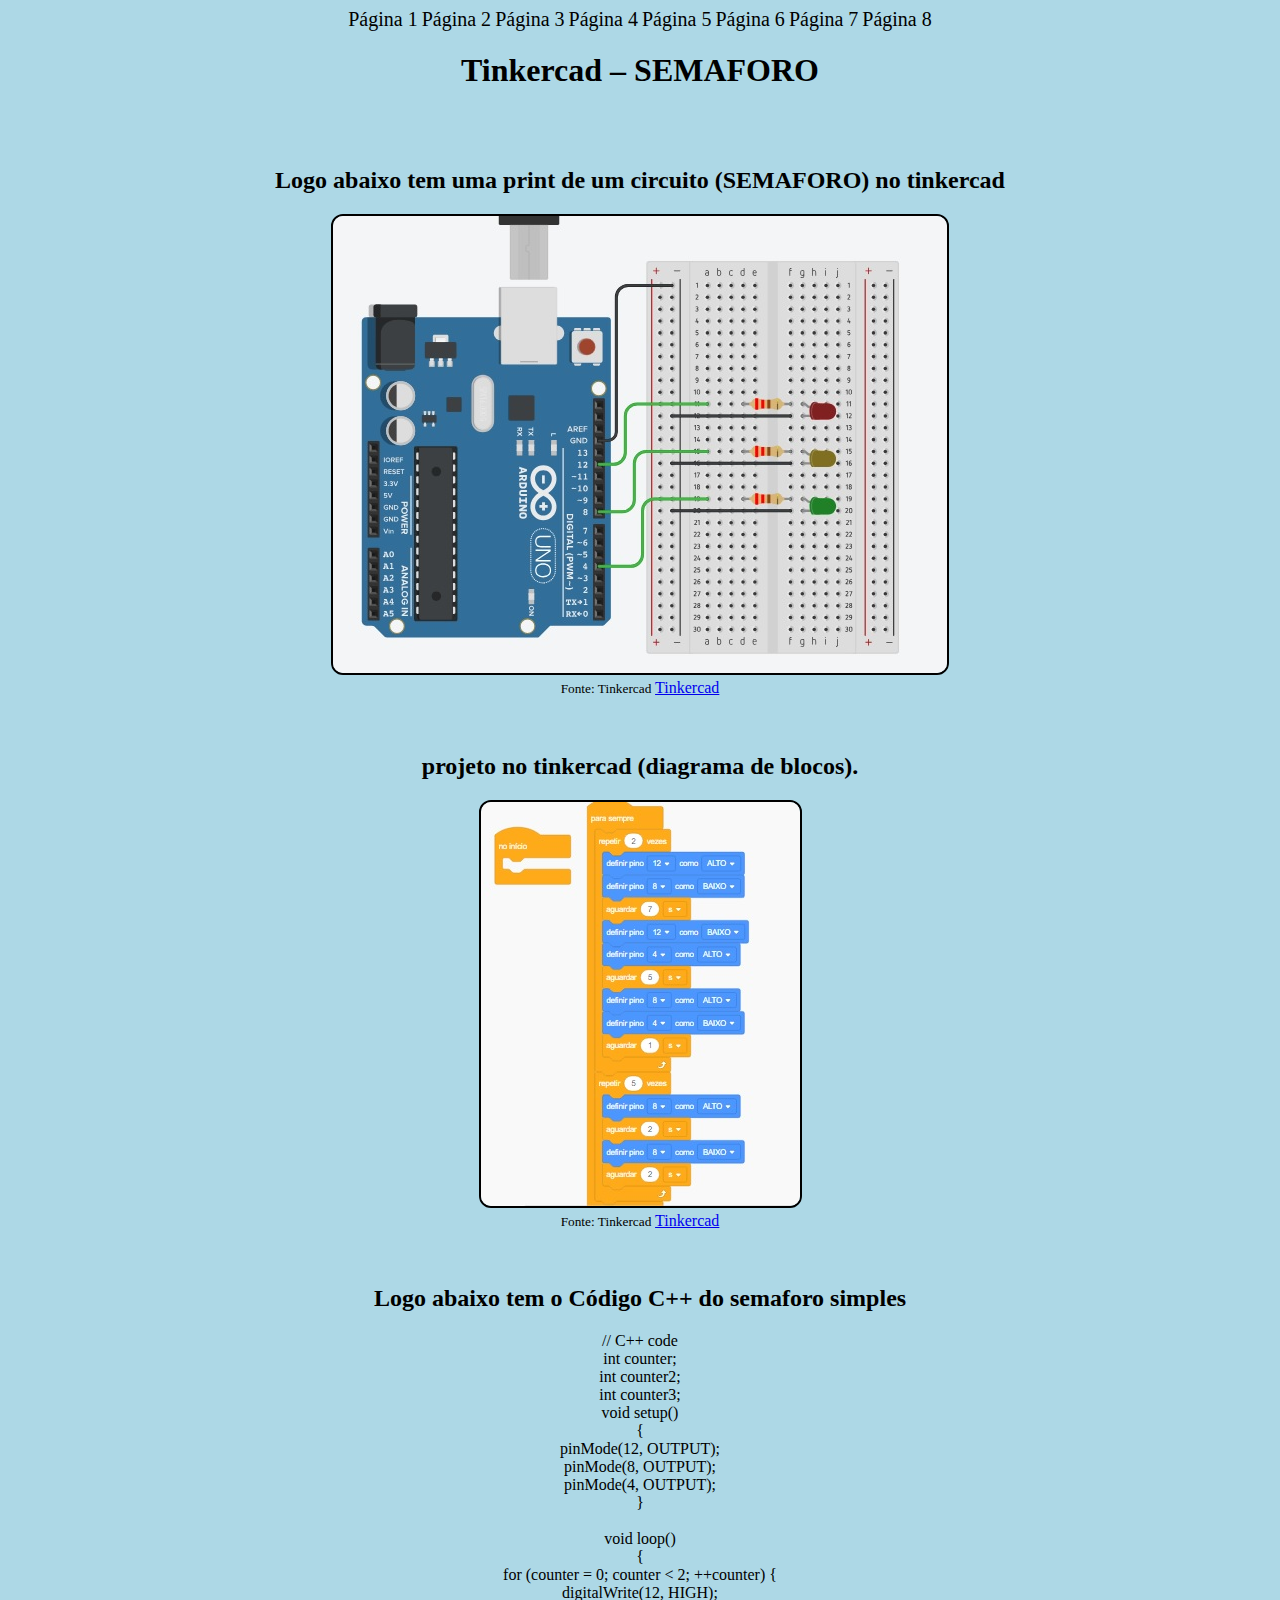
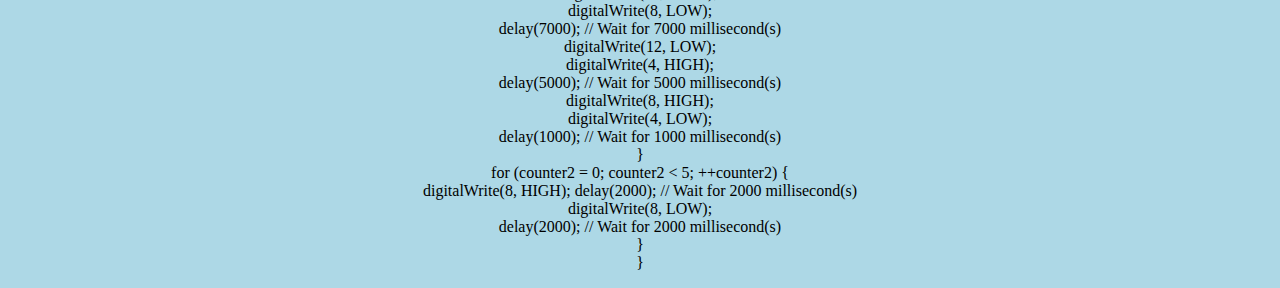
<file: tinkercad.html>
<!DOCTYPE html>
<html lang="pt-BR">
<head>
    <meta charset="UTF-8">
    <meta name="viewport" content="width=device-width, initial-scale=1.0">
    <link rel="stylesheet" href="style.css">
    <title>Página 2</title>
</head>
<body>
  <nav>
    <a href="./index.html">Página 1</a>
    <a href="./tinkercad.html">Página 2</a>
    <a href="./arduino.html">Página 3</a>
    <a href="./semafaroduplo.html">Página 4</a>
    <a href="./semafaroduploarduino.html">Página 5</a>
    <a href="./contadorcrescente.html">Página 6</a>
    <a href="./contadordecrescente.html">Página 7</a>
    <a href="./contadorsemaforoduplo.html">Página 8</a>
</nav>
    <h1>Tinkercad – SEMAFORO</h1>
    <br>
    <br>
    <h2>Logo abaixo tem uma print de um circuito (SEMAFORO) no tinkercad</h2>
    <div>
        <img src="semafarosimples.jpg" alt="imagem de um semaforo simples">
        <br>
        <small>Fonte: Tinkercad</small>
        <a href="https://www.tinkercad.com/things/iuxQesx5mZq-glorious-maimu-bruticus/editel?returnTo=https%3A%2F%2Fwww.tinkercad.com%2Fdashboard%2Fdesigns%2Fcircuits">Tinkercad</a>
    </div>
    <br>
    <br>
    <h2>projeto no tinkercad (diagrama de blocos).</h2>
    <div>
        <img src="codigodeblocosmfsmples.jpg" alt="imagem do codigo em blocos">
        <br>
        <small>Fonte: Tinkercad</small>
        <a href="https://www.tinkercad.com/things/kTHuGdwu2Ju-swanky-snicket-densor/editel?returnTo=https%3A%2F%2Fwww.tinkercad.com%2Fdashboard%2Fdesigns%2Fcircuits">Tinkercad</a>
    </div>
    <br>
    <br>
    <h2>Logo abaixo tem o Código C++ do semaforo simples</h2>
    <p>
    // C++ code
    <br>
int counter;
<br>

int counter2;
<br>

int counter3;
<br>

void setup()
<br>
{
    <br>
  pinMode(12, OUTPUT);
  <br>
  pinMode(8, OUTPUT);
  <br>
  pinMode(4, OUTPUT);
  <br>
}
<br>
<br>

void loop()
<br>
{
    <br>
  for (counter = 0; counter < 2; ++counter) {
    <br>
    digitalWrite(12, HIGH);
    <br>
    digitalWrite(8, LOW);
    <br>
    delay(7000); // Wait for 7000 millisecond(s)
    <br>
    digitalWrite(12, LOW);
    <br>
    digitalWrite(4, HIGH);
    <br>
    delay(5000); // Wait for 5000 millisecond(s)
    <br>
    digitalWrite(8, HIGH);
    <br>
    digitalWrite(4, LOW);
    <br>
    delay(1000); // Wait for 1000 millisecond(s)
    <br>
  }
  <br>
  for (counter2 = 0; counter2 < 5; ++counter2) {
    <br>
    digitalWrite(8, HIGH);
    delay(2000); // Wait for 2000 millisecond(s)
    <br>
    digitalWrite(8, LOW);
    <br>
    delay(2000); // Wait for 2000 millisecond(s)
    <br>
  }
  <br>
}
</p>
    
    
</body>
</html>
</file>
<file: style.css>
body{
    background-color: lightblue;
    color: black;
}

nav{
    text-align: center;
}

nav a{
    font-size: 20px;
    color: black;
    text-decoration: none;
    font-weight: solid;
}

nav a:hover{
    background-color: rgb(233, 255, 251);
}

h1{
    text-align: center;
    text-decoration: none;
}

h2{
    text-align: center;
    text-decoration: none;
}

div{
    text-align: center;
}

div img{
    border: solid 2px;
    border-radius: 12px;
}

p{
    text-align: center;
}

pre{
    text-align: center;
}
</file>
<file: style3.css>
body{
    background-color: lightblue;
    color: black;
}

nav{
    text-align: center;
}

nav a{
    font-size: 20px;
    color: black;
    text-decoration: none;
    font-weight: solid;
}

nav a:hover{
    background-color: rgb(233, 255, 251);
}

h1{
    text-align: center;
    text-decoration: none;
}

h2{
    text-align: center;
    text-decoration: none;
}

div{
    text-align: center;
}

div img{
    border: solid 2px;
    border-radius: 12px;
}

p{
    text-align: center;
}

pre{
    text-align: center;
}

div video{
    text-align: center;
        height: 700px;
        width: 395px;
    
}
</file>
